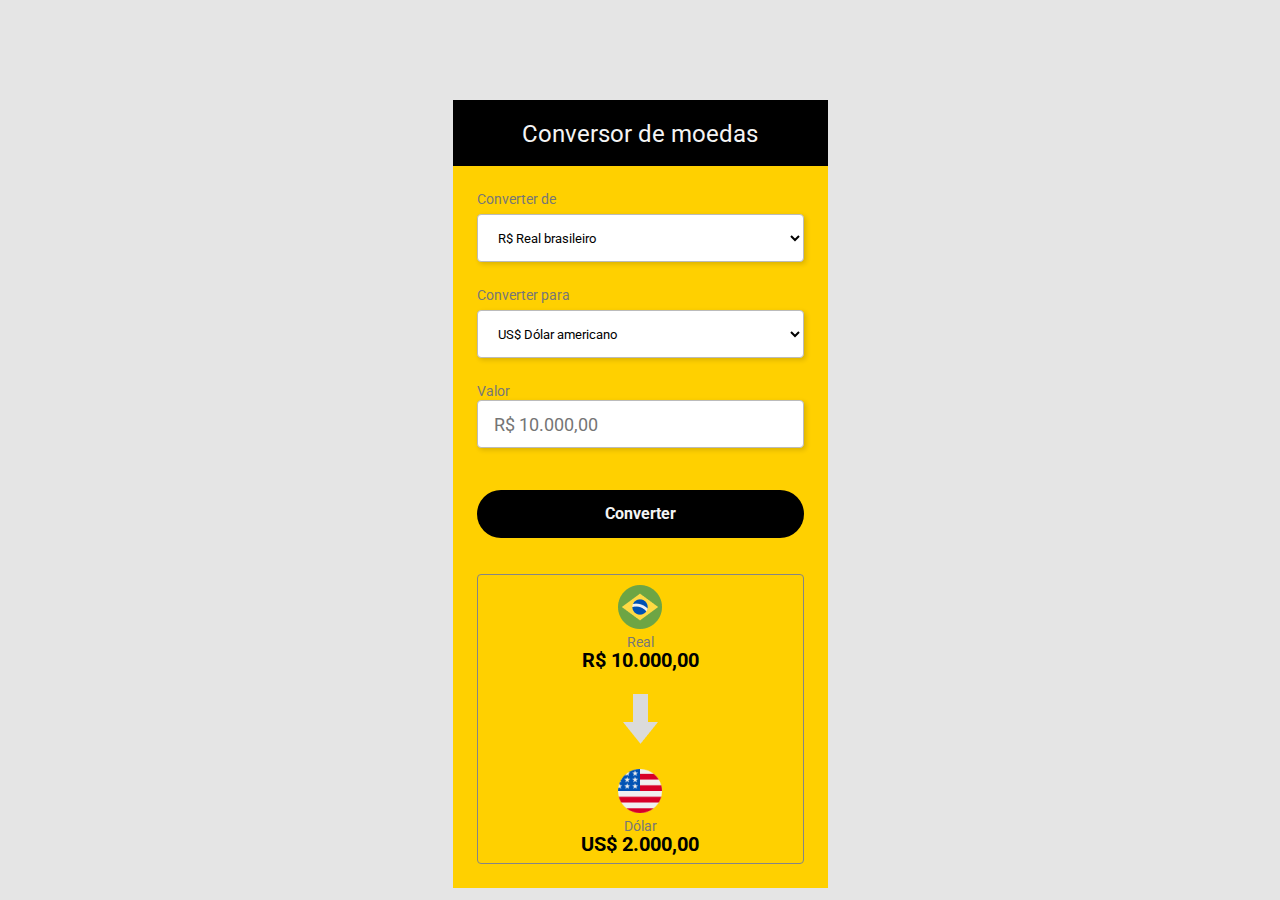
<file: Projeto conversor de moedas/index.html>
<!DOCTYPE html>
<html lang="pt-br">

<head>
    <meta charset="UTF-8">
    <meta http-equiv="X-UA-Compatible" content="IE=edge">
    <meta name="viewport" content="width=device-width, initial-scale=1.0">
    <link rel="preconnect" href="https://fonts.googleapis.com">
    <link rel="preconnect" href="https://fonts.gstatic.com" crossorigin>
    <link href="https://fonts.googleapis.com/css2?family=Roboto:wght@100;300;400;700&display=swap" rel="stylesheet">
    <link rel="stylesheet" href="./style.css">
    <title>Conversor de Moedas</title>
</head>

<body>
    <div class="container">
        <header>
            <h1>Conversor de moedas</h1>
        </header>

        <main>
            <label>
                Converter <b>de</b>
                <select>
                    <option>
                        R$ Real brasileiro
                    </option>
                </select>
            </label>

            <label>
                Converter <b>para</b>
                <select id="currency-select">
                    <option>US$ Dólar americano</option>
                    <option>$ Euro </option>
                </select>
            </label>

            <label>
                Valor
                <input id="input-real" placeholder="R$ 10.000,00">
            </label>
            <br>
            <button id="convert-button" type="button">Converter</button>

            <section>
                <div class="currency-container">
                    <img src="./assets/brasil 2.png" alt="brasil">
                    <p class="currency-name">Real</p>
                    <p class="currency-value" id="real-value-text">R$ 10.000,00</p>
                </div>

                <img class = "arrow-image" src="./assets/Vector.png" alt="seta">

                <div class="currency-container">
                    <img src="./assets/estados-unidos (1) 1.png" id="currency-img"alt="EUA">
                    <p class="currency-name" id="currency-name">Dólar</p>
                    <p class="currency-value" id="currency-value-text">US$ 2.000,00</p>
                </div>

            </section>


        </main>

    </div>
</body>

<script src="./script.js"></script>

</html>
</file>
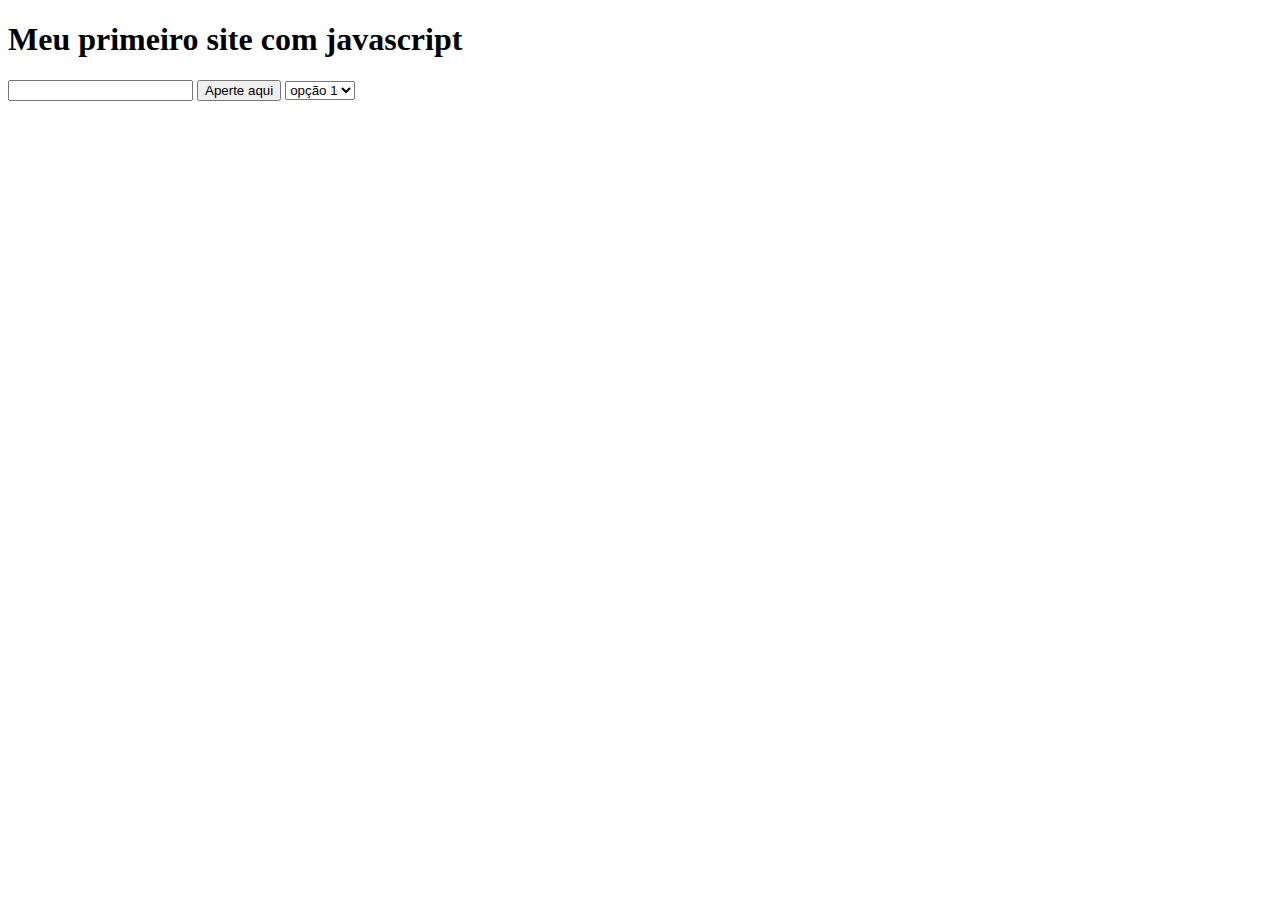
<file: selecionandoElementos.html>
<!-- 

- Selecionamento elementos: 

   -getElementById()           // Trás apenas um elemento (element) 
   -getElementByClassName()   // Trás diversos elementos (HTML Collection)
   -getEelementByTagName     // Trás diversos elementos (HTML Collection)
   -getEelementByName       // Trás diversos elementos (Nodelist)

   -querySelector // trás apenas um elemento, o primeiro que encontrar (element) 
   -querySelector // trás TODOSos elementos que encontrar (NodeList)

   -NodeList x HTML Collection  -->



   <!DOCTYPE html>
   <html lang="en">
   <head>
    <meta charset="UTF-8">
    <meta http-equiv="X-UA-Compatible" content="IE=edge">
    <meta name="viewport" content="width=device-width, initial-scale=1.0">
    <title>DevClub</title>
   </head>
   <body>
      <h1 id="main-text">Meu primeiro site com javascript</h1>
      <input name="input1">
      <button>Aperte aqui</button>
      <select>
         <option>opção 1</option>
         <option>opção 2</option>
         <option>opção 3</option>
         <option>opção 4</option>
      </select>
   </body>

   <script src="./selecionandoElementos.js"></script>
   </html>
</file>
<file: Projeto conversor de moedas/style.css>
*{ 
    margin: 0; 
    padding: 0;
    box-sizing: border-box;
    font-family: "Roboto", sans-serif;
    font-style: normal;
    font-weight: normal;
    line-height: 18px;
}

body{ 
  background-color: #e5e5e5;
}

.container{ 
    width: 375px;
    background-color: #ffd000;
    margin:0 auto;
    margin-top: 100px;
}

header{ 
  background-color: #000000;
  height: 66px;

}

h1{ 
    font-size: 24px;
    color: #F4F4F4;
    text-align: center;
    padding-top: 25px;
}

main{ 
  padding: 24px;
}

label{ 
  font-size: 14px;
  color: #777777;
}

select{ 
  background: #FFFFFF;
  border: 1px solid #BBBBBB;
  border-radius: 4px;
  height: 48px;
  display: block;
  width: 100%;
  cursor: pointer;
  outline: none;
  padding-left: 16px;
  box-shadow: 2px 2px 5px rgba(0, 0, 0, 0.15);
  margin-top: 6px;
  margin-bottom: 24px;
}

input{ 
  background: #FFFFFF;
  border: 1px solid #BBBBBB;
  border-radius: 4px;
  height: 48px;
  display: block;
  width: 100%;
  padding-left: 16px;
  outline: none; 
  box-shadow: 2px 2px 5px rgba(0, 0, 0, 0.15);
  font-size: 18px; 
}

button{ 
  background: #000000;
  border-radius: 25px;
  height: 48px;
  width: 100%;
  cursor: pointer; 
  color: #F4F4F4; 
  font-weight: bold;
  font-size: 16px;
  line-height: 18px;
  border: none;
  margin-top: 24px;
  margin-bottom: 36px;
}

button:hover{ 
  opacity: 0.8;
}

button:active{ 
  opacity: 0.7; 
}

section{ 
  border: 1px solid #858585; 
  border-radius: 4px; 
}

.currency-container{ 
 text-align: center; 
 padding: 10px;
}

.currency-name{ 
  font-size: 14px;
  color: #777777;
}


.currency-value{ 
  color: #000000;
  font-weight: bold;
  font-size: 20px;
}

.arrow-image{ 
  margin: 15px auto;
  display: block;
}
</file>
